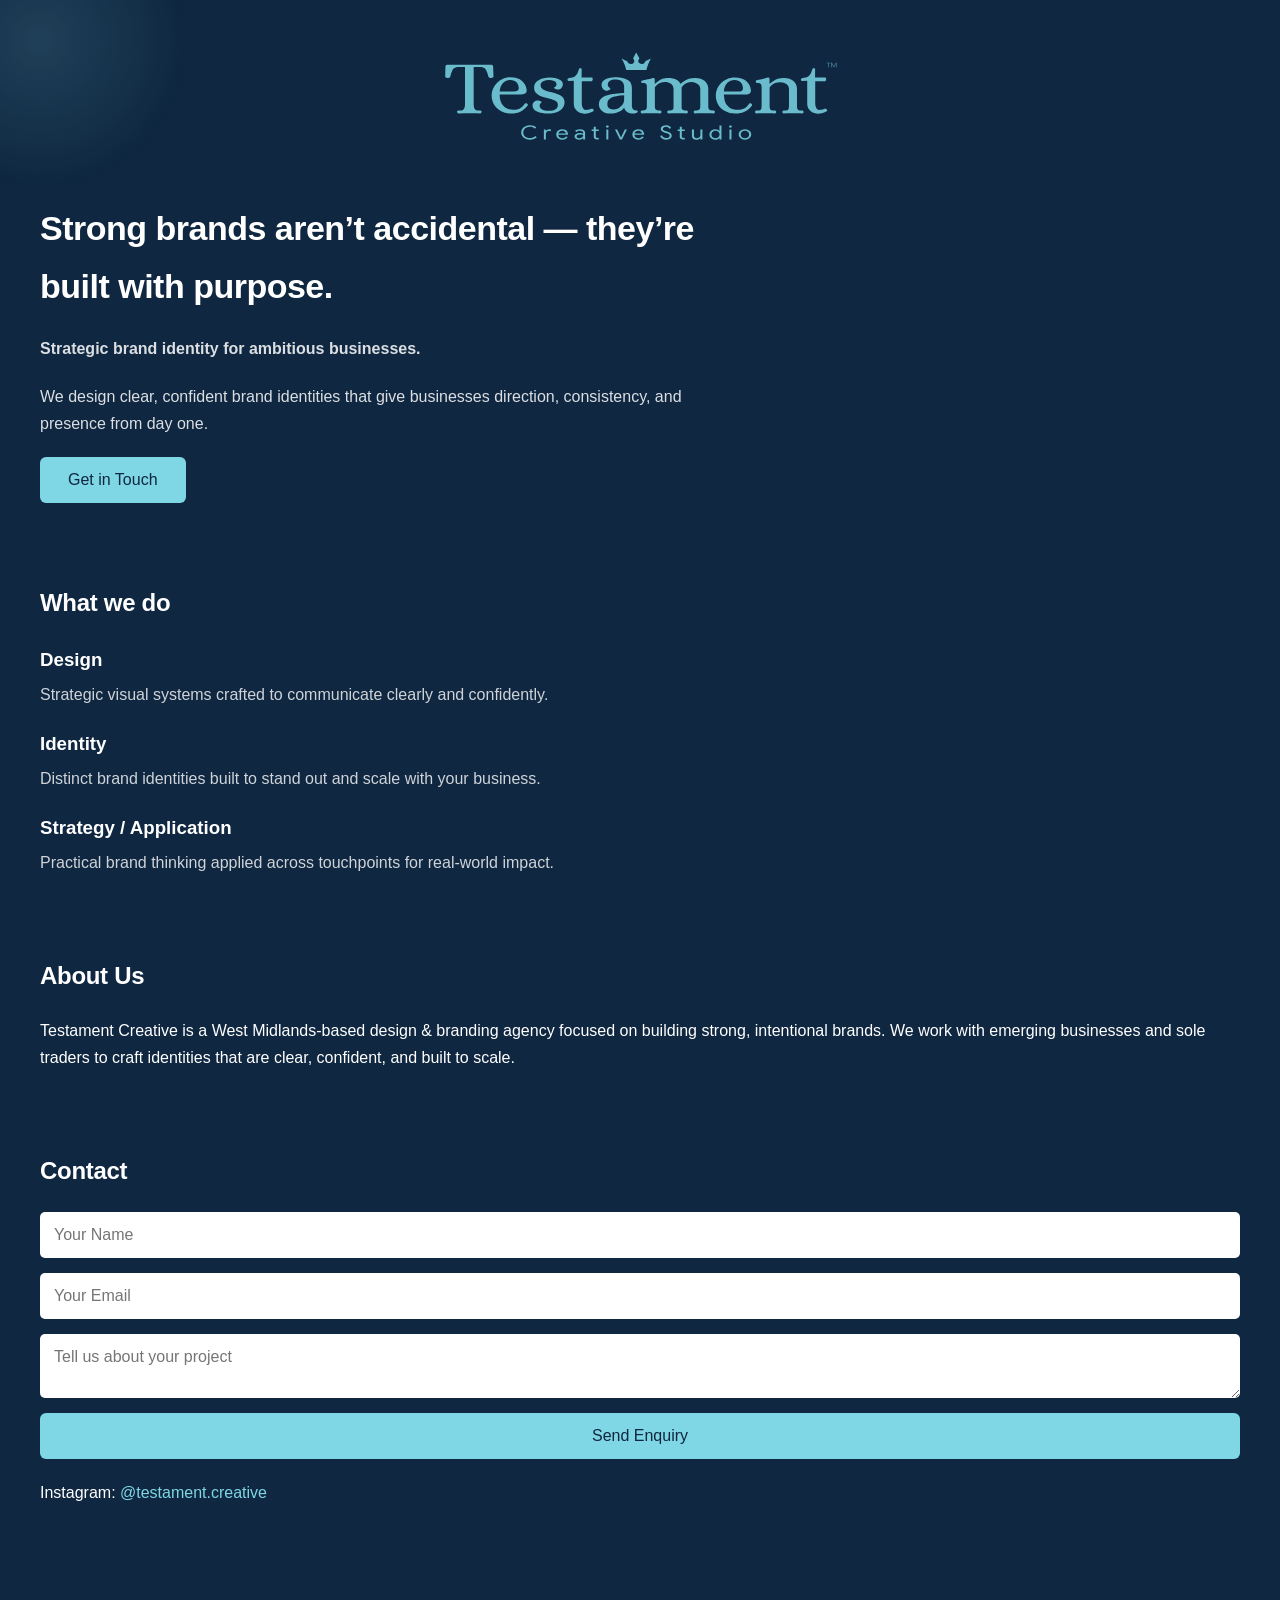
<file: index.html>
<!DOCTYPE html>
<html lang="en">
<head>
<meta charset="UTF-8">
<title>Testament Creative | Branding & Design Agency UK</title>

<meta name="viewport" content="width=device-width, initial-scale=1.0">

<meta name="description" content="Testament Creative is a UK-based branding and design agency helping businesses build strong, purposeful brand identities that stand out and scale.">

<link rel="stylesheet" href="style.css?v=6">
<link rel="icon" type="image/png" href="favicon.png">

</head>

<body>

<div class="cursor-glow"></div>

<header>
<img src="logo.svg" alt="Testament Creative branding agency logo" class="logo fade-in logo-drop">
</header>

<section class="hero fade-in">
<h1>Strong brands aren’t accidental — they’re built with purpose.</h1>

<p><strong>Strategic brand identity for ambitious businesses.</strong></p>

<p>
We design clear, confident brand identities that give businesses direction,
consistency, and presence from day one.
</p>

<button onclick="scrollToContact()">Get in Touch</button>
</section>

<section class="fade-in">
<h2>What we do</h2>

<div class="services">
<div>
<h3>Design</h3>
<p>Strategic visual systems crafted to communicate clearly and confidently.</p>
</div>

<div>
<h3>Identity</h3>
<p>Distinct brand identities built to stand out and scale with your business.</p>
</div>

<div>
<h3>Strategy / Application</h3>
<p>Practical brand thinking applied across touchpoints for real-world impact.</p>
</div>
</div>
</section>

<section class="fade-in">
<h2>About Us</h2>
<p>
Testament Creative is a West Midlands-based design & branding agency focused on building strong, intentional brands.
We work with emerging businesses and sole traders to craft identities
that are clear, confident, and built to scale.
</p>
</section>

<section id="contact" class="contact fade-in">
<h2>Contact</h2>

<form action="https://submit-form.com/enug07Dzq" method="POST">

<input type="text" name="name" placeholder="Your Name" required>
<input type="email" name="email" placeholder="Your Email" required>
<textarea name="message" placeholder="Tell us about your project" required></textarea>

<input type="hidden" name="_redirect" value="https://testamentcreative.co.uk?success=true">

<button type="submit">Send Enquiry</button>

</form>

<p id="form-status" style="display:none;"></p>

<p>
Instagram:
<a href="https://instagram.com/testament.creative" target="_blank" rel="noopener">
@testament.creative
</a>
</p>
</section>

<script>

// Fade-in on scroll
const elements = document.querySelectorAll('.fade-in');

const observer = new IntersectionObserver(entries => {
entries.forEach(entry => {
if (entry.isIntersecting) {
entry.target.classList.add('visible');
}
});
}, { threshold: 0.1 });

elements.forEach(el => observer.observe(el));

// Cursor glow
const glow = document.querySelector('.cursor-glow');

document.addEventListener('mousemove', (e) => {
glow.style.left = e.clientX + 'px';
glow.style.top = e.clientY + 'px';
});

// Smooth scroll
function scrollToContact() {
document.getElementById('contact').scrollIntoView({
behavior: 'smooth'
});
}

// Success message via URL
const params = new URLSearchParams(window.location.search);

if (params.get("success") === "true") {
const status = document.getElementById("form-status");
status.style.display = "block";
status.textContent = "Thank you — your enquiry has been sent.";
}

</script>

</body>
</html>
</file>
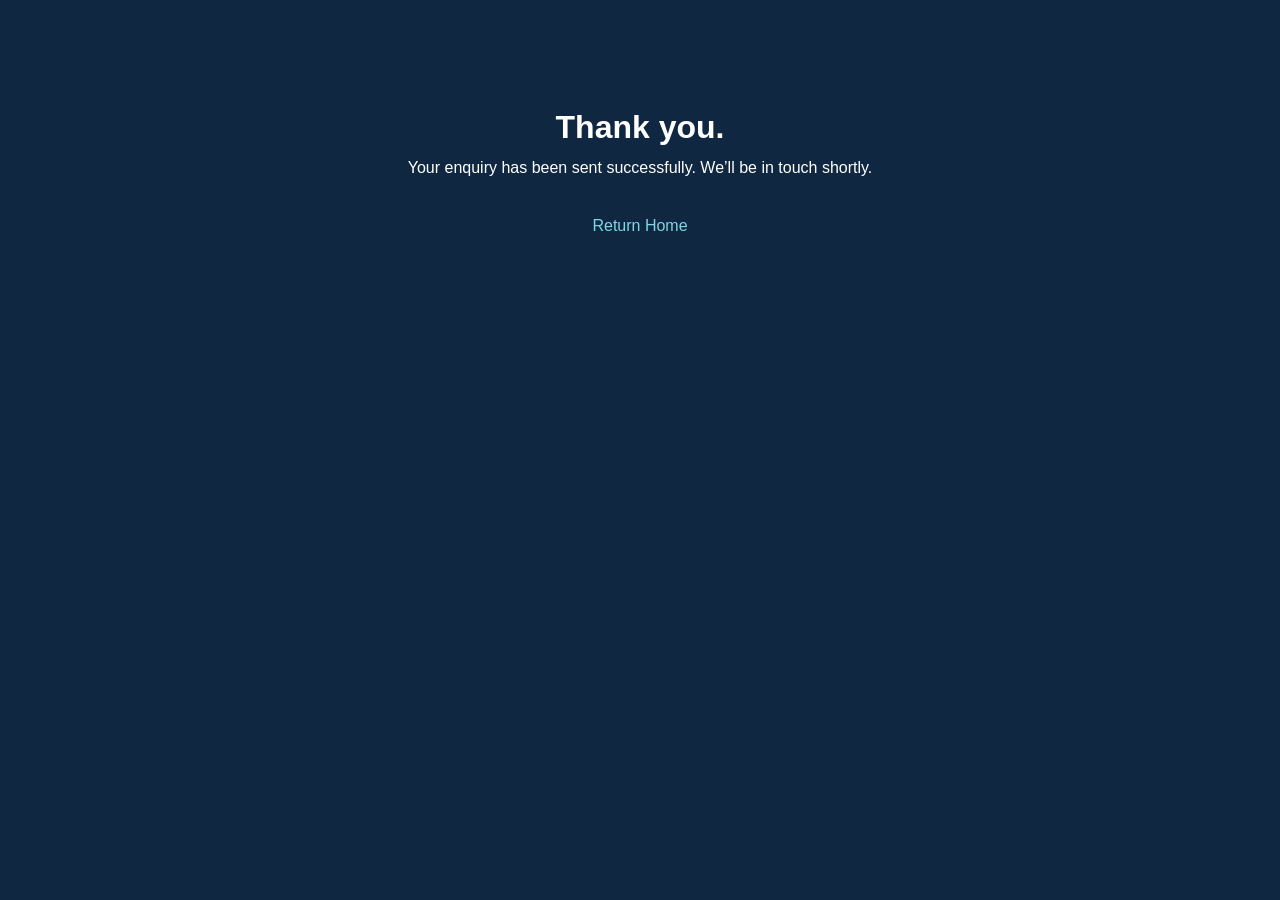
<file: success.html>
<!DOCTYPE html>
<html lang="en">
<head>
<meta charset="UTF-8">
<title>Enquiry Sent | Testament Creative</title>
<meta name="viewport" content="width=device-width, initial-scale=1.0">
<link rel="stylesheet" href="style.css">
</head>

<body style="text-align:center; padding:100px 20px;">

<h1>Thank you.</h1>
<p>Your enquiry has been sent successfully. We’ll be in touch shortly.</p>

<a href="/" style="display:inline-block; margin-top:30px;">Return Home</a>

</body>
</html>
</file>
<file: style.css>
* {
  margin: 0;
  padding: 0;
  box-sizing: border-box;
}

body {
  font-family: -apple-system, BlinkMacSystemFont, "Segoe UI", Roboto, Arial, sans-serif;
  background-color: #0f2740;
  color: #ffffff;
  line-height: 1.7;
  padding: 40px;
}

/* LOGO */

.logo {
  display: block;
  margin: 0 auto 40px auto;
  width: 420px;
}

/* Logo drop-in animation */

.logo-drop {
  animation: logoDrop 0.9s ease-out;
}

@keyframes logoDrop {
  0% {
    opacity: 0;
    transform: translateY(-30px);
  }
  60% {
    opacity: 1;
    transform: translateY(6px);
  }
  100% {
    transform: translateY(0);
  }
}

/* HERO */

.hero {
  max-width: 700px;
  margin-bottom: 80px;
}

.hero h1 {
  font-size: 34px;
  letter-spacing: -0.5px;
  margin-bottom: 20px;
}

.hero p {
  margin-bottom: 20px;
  opacity: 0.85;
}

/* BUTTONS */

button {
  background-color: #7fd6e5;
  color: #0f2740;
  border: none;
  padding: 14px 28px;
  border-radius: 6px;
  cursor: pointer;
  font-size: 16px;
  transition: all 0.25s ease;
}

button:hover {
  transform: translateY(-2px);
  box-shadow: 0 6px 20px rgba(127, 214, 229, 0.25);
}

/* SECTIONS */

section {
  margin-bottom: 80px;
}

h2 {
  margin-bottom: 20px;
  letter-spacing: -0.3px;
}

h3 {
  margin-bottom: 5px;
}

/* SERVICES */

.services {
  display: grid;
  gap: 20px;
}

.services div {
  transition: opacity 0.3s ease;
}

.services div:hover {
  opacity: 0.85;
}

.services p {
  opacity: 0.8;
}

/* CONTACT FORM */

form {
  display: flex;
  flex-direction: column;
  gap: 15px;
  margin-bottom: 20px;
}

input,
textarea {
  font-family: inherit;
  font-size: 16px;
  padding: 14px;
  border-radius: 5px;
  border: none;
}

/* LINKS */

a {
  color: #7fd6e5;
  text-decoration: none;
  transition: opacity 0.2s ease;
}

a:hover {
  opacity: 0.7;
}

/* SCROLL ANIMATION */

.fade-in {
  opacity: 0;
  transform: translateY(20px);
  transition: opacity 0.8s ease, transform 0.8s ease;
}

.fade-in.visible {
  opacity: 1;
  transform: translateY(0);
}

/* CURSOR GLOW */

.cursor-glow {
  position: fixed;
  width: 300px;
  height: 300px;
  background: radial-gradient(circle, rgba(127, 214, 229, 0.15) 0%, transparent 70%);
  pointer-events: none;
  transform: translate(-50%, -50%);
  z-index: 0;
}

/* MOBILE */

@media (max-width: 768px) {
  body {
    padding: 20px;
  }

  .hero h1 {
    font-size: 26px;
  }

  section {
    margin-bottom: 60px;
  }

  input,
  textarea {
    font-size: 15px;
  }

  .logo {
    width: 260px; /* keeps it sensible on mobile */
  }
}
</file>
